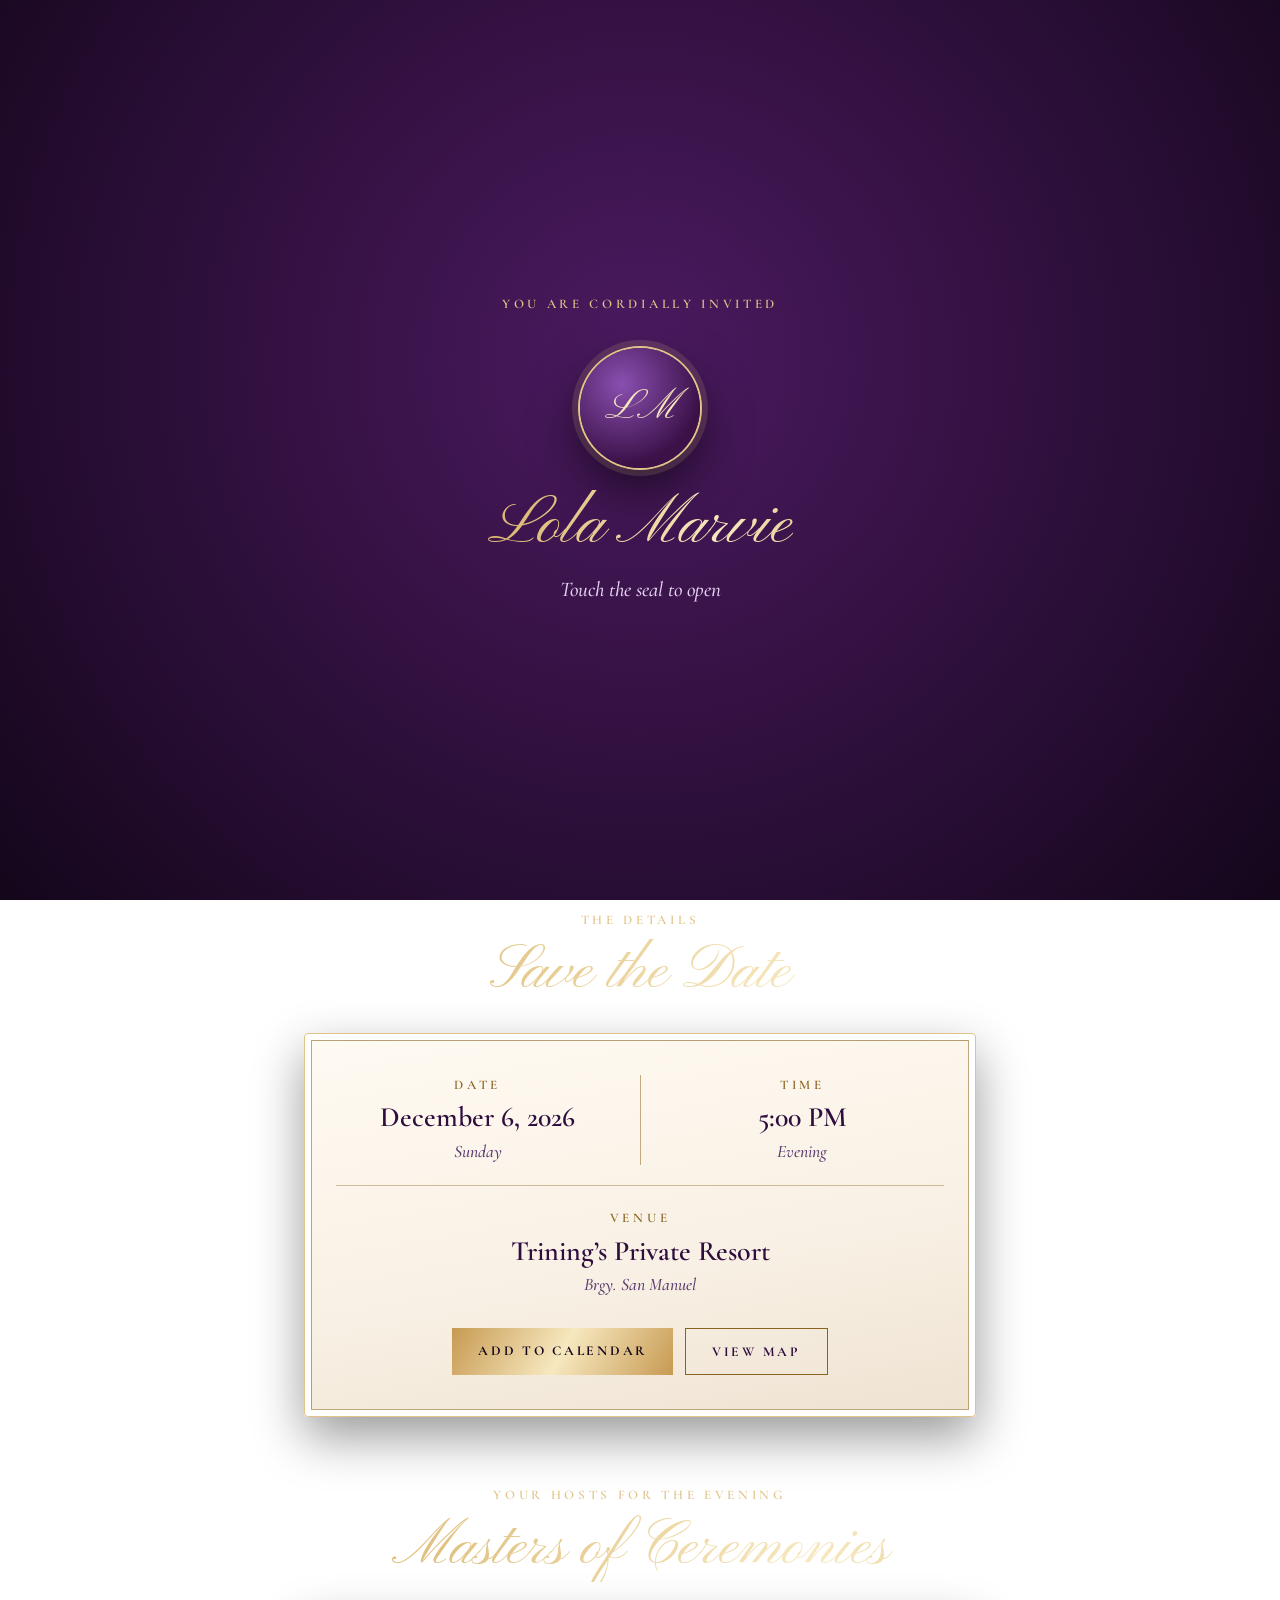
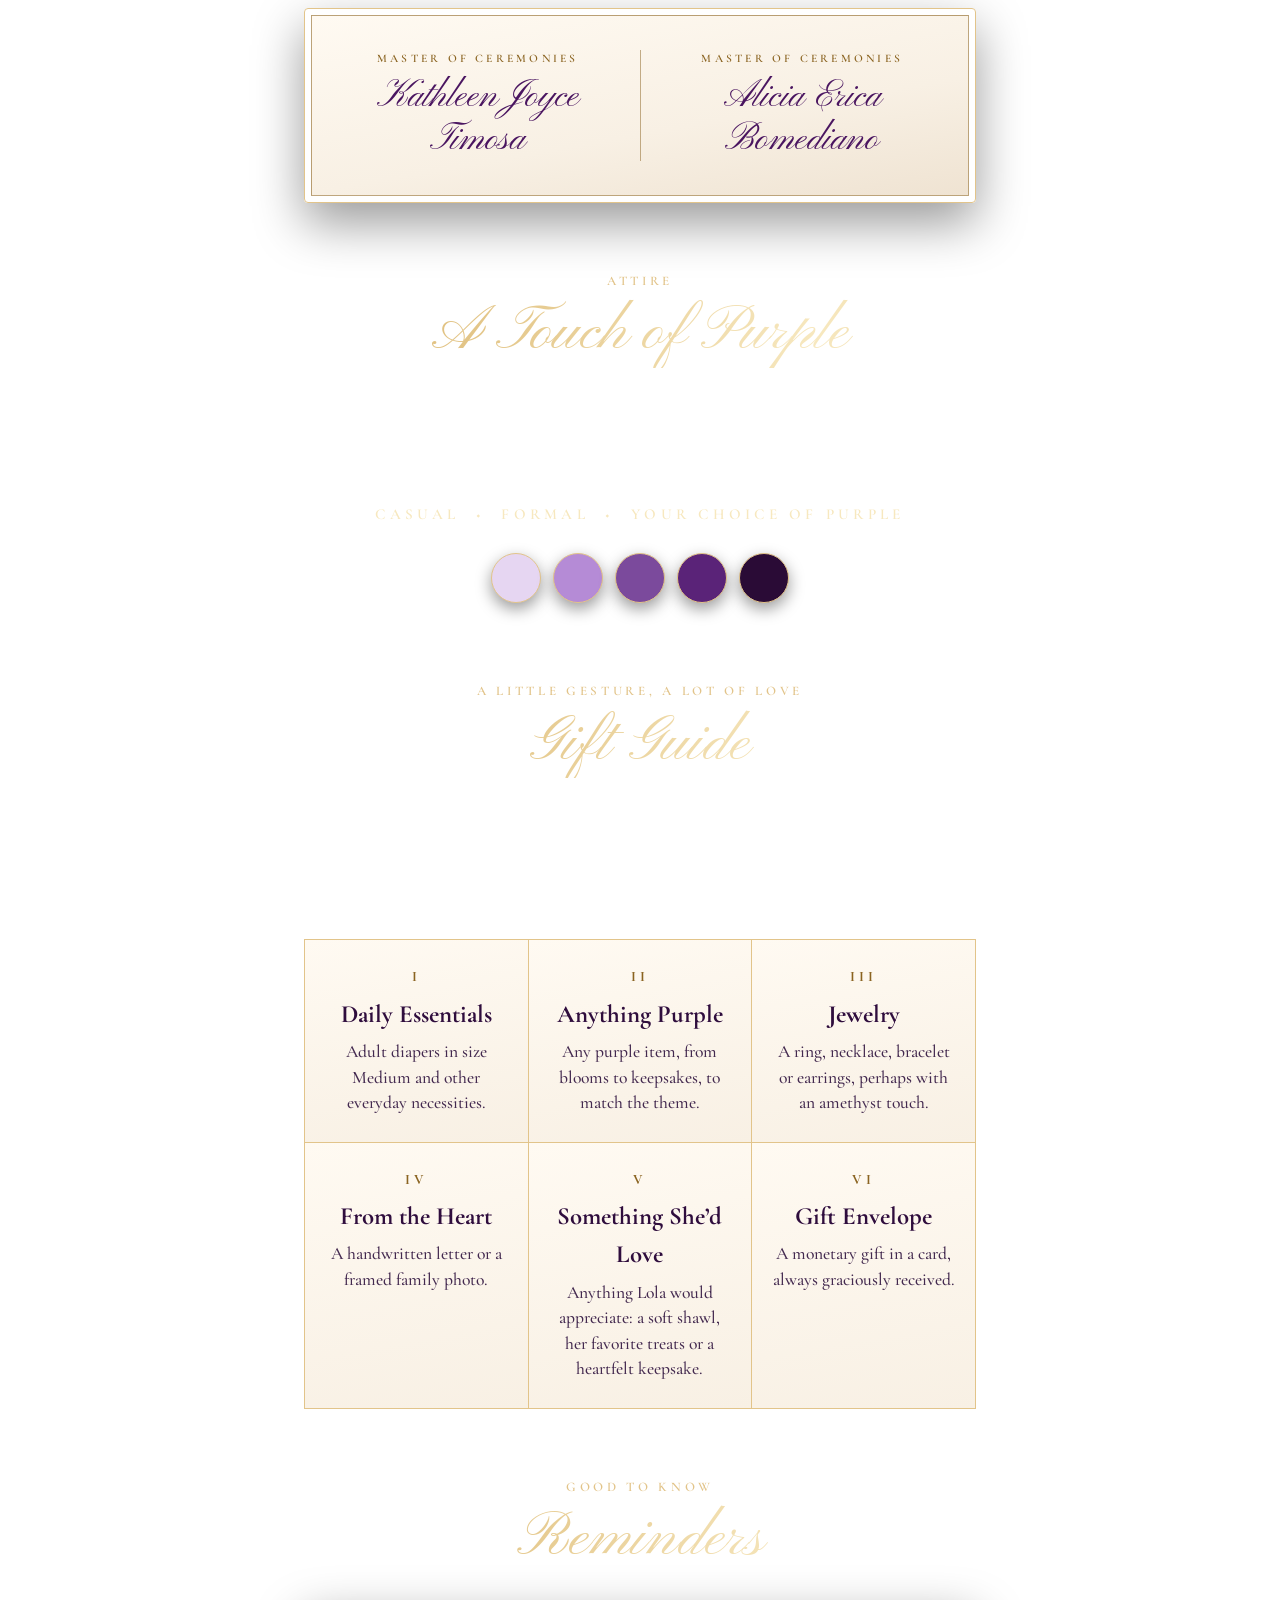
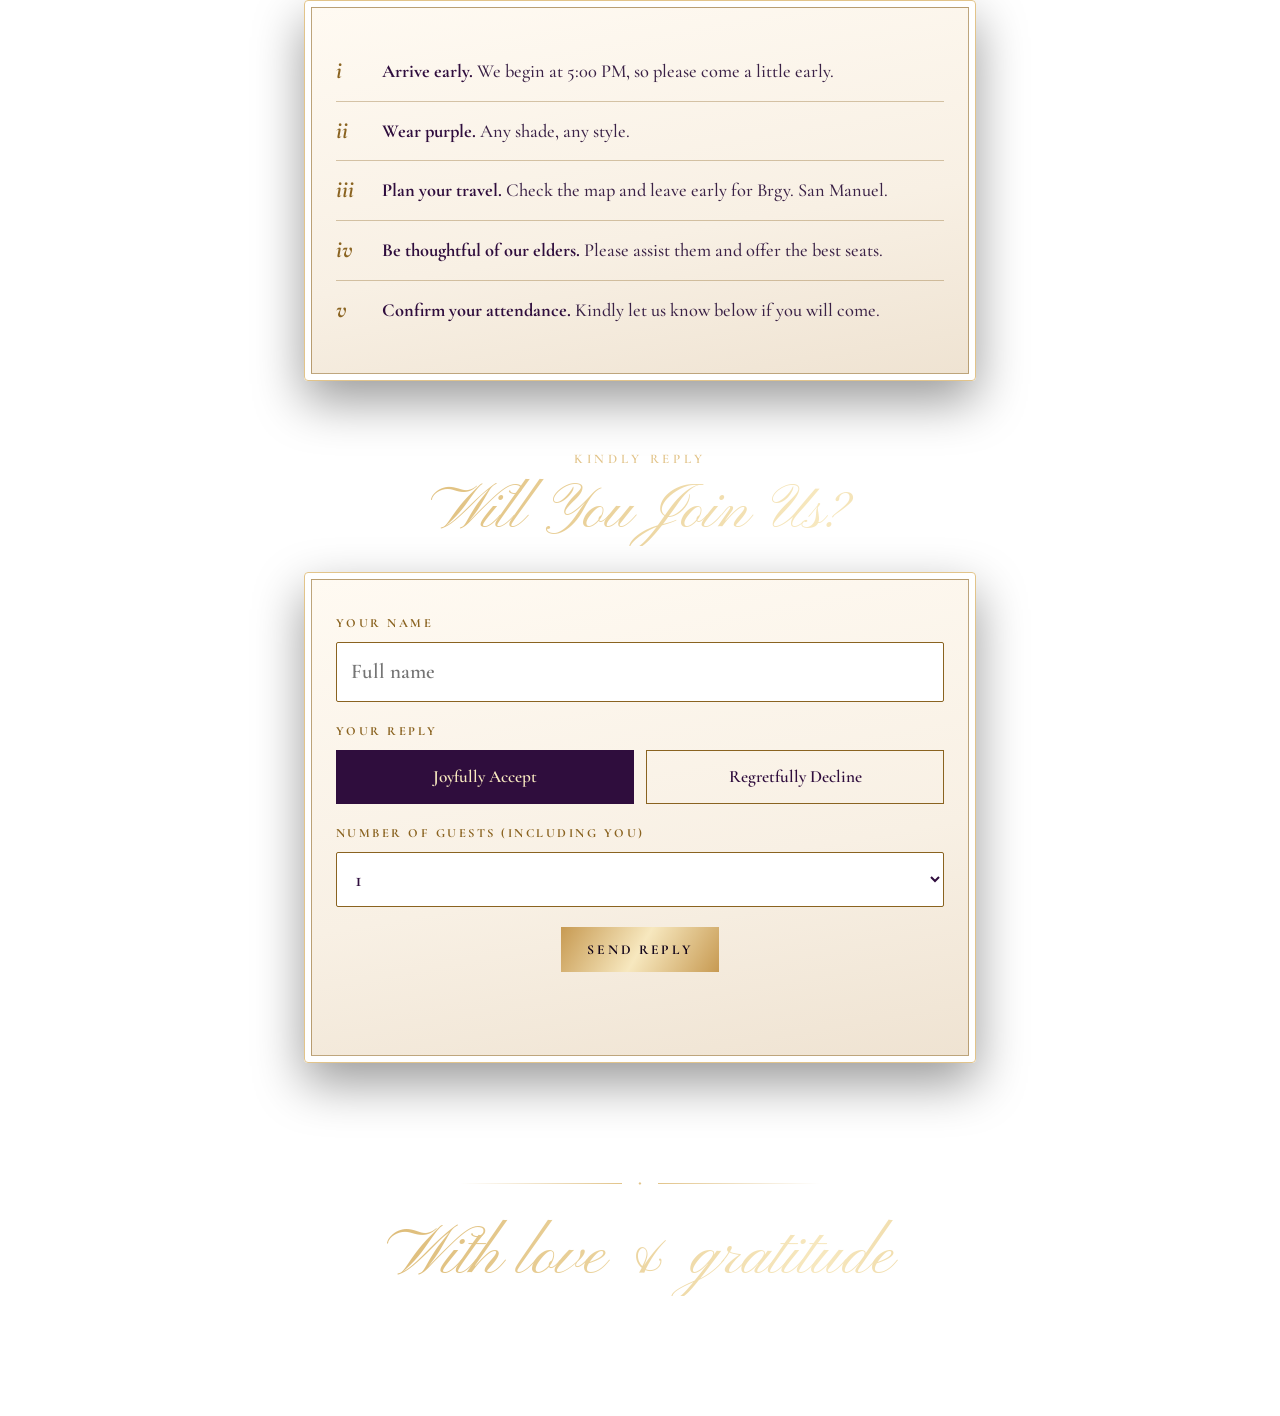
<file: index.html.html>
<!DOCTYPE html>
<html lang="en">
<head>
<meta charset="utf-8">
<meta name="viewport" content="width=device-width, initial-scale=1, viewport-fit=cover">
<title>Lola Marvie’s 82nd Birthday · You’re Invited</title>
<link href="https://fonts.googleapis.com/css2?family=Cormorant+Garamond:ital,wght@0,300;0,500;0,600;1,400&family=Pinyon+Script&display=swap" rel="stylesheet">
<style>
:root{--ink:#14061b;--deep:#240a30;--plum:#2f0d3d;--lilac:#e4d3f0;--gold:#e2c48a;--gold2:#f7e8bf;--dgold:#8a6320;--cream:#fbf5ec;--para:#f8f0e4;
box-sizing:border-box;padding-top:env(safe-area-inset-top,0px);padding-bottom:env(safe-area-inset-bottom,0px)}
*,*::before,*::after{box-sizing:inherit}
html{scroll-behavior:smooth;scroll-padding-top:env(safe-area-inset-top,0px)}
body{margin:0;background:radial-gradient(ellipse at 50% 0,#4a1a5f 0,var(--deep) 40%,var(--ink) 100%) fixed;color:var(--cream);font-family:'Cormorant Garamond',Georgia,serif;font-size:21px;font-weight:500;line-height:1.55;overflow-x:hidden}
body::after{content:"";position:fixed;inset:10px;border:1px solid rgba(226,196,138,.4);pointer-events:none;z-index:5}
h1,h2,h3,p{margin:0}
.script{font-family:'Pinyon Script','Snell Roundhand',cursive;font-weight:400}
.gold{background:linear-gradient(100deg,#d9b46c,var(--gold2) 35%,#d9b46c 60%,var(--gold2));background-size:220% 100%;-webkit-background-clip:text;background-clip:text;color:transparent;animation:shine 8s linear infinite}
@keyframes shine{to{background-position:-220% 0}}
.cap{letter-spacing:.28em;text-transform:uppercase;font-size:.82rem;color:var(--gold);font-weight:600}
.orn{display:flex;align-items:center;gap:16px;justify-content:center;color:var(--gold);margin:26px auto;max-width:360px;font-size:.8rem}
.orn::before,.orn::after{content:"";flex:1;height:1px;background:linear-gradient(90deg,transparent,var(--gold))}
.orn::after{transform:scaleX(-1)}
#gate{position:fixed;inset:0;z-index:50;display:flex;flex-direction:column;align-items:center;justify-content:center;text-align:center;padding:30px;background:radial-gradient(circle at 50% 40%,#4b1a60,var(--ink));transition:opacity 1s,transform 1.2s}
#gate.open{opacity:0;transform:scale(1.12);pointer-events:none}
.seal{width:120px;height:120px;border-radius:50%;border:0;cursor:pointer;margin:34px 0 22px;background:radial-gradient(circle at 35% 30%,#8a4fb0,#3b1148 70%);box-shadow:0 0 0 2px var(--gold),0 0 0 8px rgba(226,196,138,.15),0 20px 50px rgba(0,0,0,.6);color:var(--gold2);font:400 2.6rem 'Pinyon Script',cursive;animation:pulse 2.8s ease-in-out infinite}
@keyframes pulse{50%{box-shadow:0 0 0 2px var(--gold),0 0 0 22px rgba(226,196,138,0),0 20px 50px rgba(0,0,0,.6)}}
#gate .script{font-size:clamp(2.6rem,11vw,4.2rem);line-height:1.1}
main{max-width:720px;margin:0 auto;padding:0 24px 70px}
section{padding:64px 0 4px;opacity:0;transform:translateY(24px);transition:opacity 1s,transform 1s}
section.in{opacity:1;transform:none}
.hero{text-align:center;min-height:94vh;display:flex;flex-direction:column;justify-content:center;align-items:center;padding-top:70px}
.hero .script{font-size:clamp(4.2rem,18vw,7.8rem);line-height:.95;margin-top:18px}
.age{font-size:clamp(5rem,24vw,9.5rem);font-weight:500;line-height:1;margin:2px 0 6px}
.age sup{font-size:.26em;font-style:italic;font-weight:500}
.lede{font-style:italic;font-size:1.45rem;max-width:26ch;color:#fff;font-weight:500}
.count{display:flex;gap:26px;justify-content:center;margin-top:34px}
.count div{text-align:center}
.count b{display:block;font-size:2.4rem;font-weight:600;color:var(--gold2);line-height:1}
.count span{font-size:.72rem;letter-spacing:.24em;text-transform:uppercase;color:var(--lilac);font-weight:600}
h2{font-size:clamp(2.8rem,11vw,3.9rem);text-align:center;line-height:1.1;margin:8px 0 26px}
.sub{text-align:center;color:#fff;font-style:italic;font-size:1.2rem;max-width:32ch;margin:-12px auto 28px}
/* parchment panels */
.frame{border:1px solid var(--gold);padding:6px;border-radius:4px;box-shadow:0 20px 50px rgba(0,0,0,.4)}
.frame>div{border:1px solid rgba(138,99,32,.55);padding:34px 24px;background:linear-gradient(170deg,#fffaf2,var(--para) 60%,#efe3d2);color:var(--plum)}
.frame .cap{color:var(--dgold)}
.frame .gold{background:none;-webkit-text-fill-color:#4a1560;color:#4a1560;animation:none}
.det{display:grid;grid-template-columns:1fr 1px 1fr;gap:20px;text-align:center;align-items:center}
.det .vr,.mcs .vr{background:rgba(138,99,32,.5);align-self:stretch}
.det .full{grid-column:1/-1;padding-top:22px;border-top:1px solid rgba(138,99,32,.4)}
.det p{font-size:1.75rem;color:var(--plum);margin-top:6px;line-height:1.2;font-weight:600}
.det small{display:block;font-size:1.1rem;color:#5b3a70;font-style:italic;margin-top:3px}
.btns{display:flex;flex-wrap:wrap;gap:12px;justify-content:center;margin-top:30px}
.btn{display:inline-block;padding:14px 26px;text-decoration:none;font:700 .85rem 'Cormorant Garamond',serif;letter-spacing:.2em;text-transform:uppercase;color:var(--ink);background:linear-gradient(120deg,#c79a52,var(--gold2),#c79a52);border:0;cursor:pointer;transition:transform .3s,box-shadow .3s}
.btn:hover{transform:translateY(-3px);box-shadow:0 12px 28px rgba(226,196,138,.35)}
.btn.ghost{background:transparent;color:var(--plum);border:1px solid var(--dgold)}
.mcs{display:grid;grid-template-columns:1fr 1px 1fr;gap:20px;text-align:center;align-items:center}
.mcs .script{font-size:2.3rem;line-height:1.15;display:block}
.mcs .cap{display:block;margin-bottom:8px;font-size:.72rem}
.sw{display:flex;justify-content:center;gap:12px;margin-bottom:10px}
.sw i{width:50px;height:50px;border-radius:50%;border:1px solid var(--gold);box-shadow:0 6px 16px rgba(0,0,0,.4)}
.opts{text-align:center;margin:0 0 24px;line-height:2;color:var(--gold2);font-size:.95rem}
.gifts{display:grid;grid-template-columns:repeat(auto-fit,minmax(210px,1fr));gap:1px;background:var(--gold);border:1px solid var(--gold)}
.gift{background:linear-gradient(170deg,#fffaf2,var(--para));padding:26px 20px;text-align:center;color:var(--plum)}
.gift b{display:block;color:var(--dgold);font-weight:700;font-size:.9rem;letter-spacing:.3em;margin-bottom:6px}
.gift h3{font-size:1.55rem;font-weight:700;color:var(--plum);margin-bottom:6px}
.gift p{font-size:1.1rem;color:#43294f;line-height:1.45}
.rem{list-style:none;margin:0;padding:0}
.rem li{display:flex;gap:18px;padding:16px 0;border-bottom:1px solid rgba(138,99,32,.35);font-size:1.15rem;line-height:1.45;color:#3a2146}
.rem li:last-child{border:0}
.rem span{flex:none;color:var(--dgold);font-style:italic;font-size:1.5rem;width:28px;line-height:1.1;font-weight:700}
.rem b{color:var(--plum);font-weight:700}
.field{display:block;margin-bottom:20px}
.field>span{display:block;font-size:.78rem;letter-spacing:.2em;text-transform:uppercase;color:var(--dgold);margin-bottom:8px;font-weight:700}
input[type=text],select{width:100%;background:#fff;border:1px solid var(--dgold);color:var(--plum);padding:13px 14px;font:inherit;font-weight:600;border-radius:2px}
input:focus,select:focus{outline:2px solid var(--plum);outline-offset:1px}
.choice{display:grid;grid-template-columns:1fr 1fr;gap:12px}
.choice label{cursor:pointer}
.choice input{position:absolute;opacity:0}
.choice em{display:block;text-align:center;font-style:normal;padding:13px 8px;border:1px solid var(--dgold);font-size:1.08rem;color:var(--plum);font-weight:600;transition:.25s}
.choice input:checked+em{background:var(--plum);color:var(--gold2);border-color:var(--plum)}
.choice input:focus-visible+em{outline:2px solid var(--plum);outline-offset:2px}
#msg{text-align:center;font-style:italic;color:var(--plum);font-weight:600;min-height:1.6em;margin-top:16px}
.tally{display:flex;justify-content:center;gap:44px;margin:36px 0 8px;text-align:center}
.tally b{display:block;font-size:2.6rem;font-weight:600;color:var(--gold2);line-height:1}
.tally span{font-size:.72rem;letter-spacing:.26em;text-transform:uppercase;color:var(--lilac);font-weight:600}
.list{list-style:none;margin:10px 0 0;padding:0}
.list li{display:flex;justify-content:space-between;gap:12px;padding:12px 0;border-bottom:1px solid rgba(226,196,138,.3);font-size:1.18rem;color:#fff}
.list .y{color:var(--gold2);font-weight:600}.list .n{color:var(--lilac);font-style:italic}
.list button{background:none;border:0;color:var(--lilac);cursor:pointer;font:inherit;font-size:.9rem;margin-left:8px;text-decoration:underline}
.empty{text-align:center;font-style:italic;color:var(--lilac);margin-top:16px}
.close{text-align:center;padding:80px 0 10px}
.close .script{font-size:clamp(2.8rem,11vw,4.2rem);line-height:1.15}
.close p{color:#fff;font-style:italic;margin-top:10px;font-size:1.2rem}
@media(max-width:520px){.mcs .script{font-size:1.8rem}.count{gap:18px}.det p{font-size:1.5rem}}
@media(prefers-reduced-motion:reduce){*{animation:none!important;transition:none!important}section{opacity:1;transform:none}}
</style>
</head>
<body>

<div id="gate">
  <div class="cap">You are cordially invited</div>
  <button class="seal" id="openBtn" aria-label="Open invitation">LM</button>
  <div class="script gold">Lola Marvie</div>
  <p style="color:var(--lilac);font-style:italic;margin-top:10px">Touch the seal to open</p>
</div>

<main>
  <section class="hero in">
    <div class="cap">A celebration of a beautiful life</div>
    <h1 class="script gold">Lola Marvie</h1>
    <div class="age gold">82<sup>nd</sup></div>
    <div class="cap" style="font-size:.9rem">Birthday Celebration</div>
    <div class="orn">◆</div>
    <p class="lede">Join us as we celebrate 82 wonderful years of love, life, and cherished memories.</p>
    <div class="count" id="count"></div>
  </section>

  <section>
    <div class="cap" style="text-align:center">The Details</div>
    <h2 class="script gold">Save the Date</h2>
    <div class="frame"><div>
      <div class="det">
        <div><div class="cap">Date</div><p>December 6, 2026</p><small>Sunday</small></div>
        <div class="vr"></div>
        <div><div class="cap">Time</div><p>5:00 PM</p><small>Evening</small></div>
        <div class="full"><div class="cap">Venue</div><p>Trining’s Private Resort</p><small>Brgy. San Manuel</small></div>
      </div>
      <div class="btns">
        <a class="btn" target="_blank" rel="noopener" href="https://calendar.google.com/calendar/render?action=TEMPLATE&text=Lola+Marvie%27s+82nd+Birthday+Celebration&dates=20261206T170000/20261206T220000&ctz=Asia/Manila&location=Trining%27s+Private+Resort%2C+Brgy.+San+Manuel&details=Dress+code%3A+A+Touch+of+Purple">Add to Calendar</a>
        <a class="btn ghost" target="_blank" rel="noopener" href="https://www.google.com/maps/search/?api=1&query=Trining%27s+Private+Resort+Brgy.+San+Manuel">View Map</a>
      </div>
    </div></div>
  </section>

  <section>
    <div class="cap" style="text-align:center">Your Hosts for the Evening</div>
    <h2 class="script gold">Masters of Ceremonies</h2>
    <div class="frame"><div>
      <div class="mcs">
        <div><span class="cap">Master of Ceremonies</span><span class="script gold">Kathleen Joyce Timosa</span></div>
        <div class="vr"></div>
        <div><span class="cap">Master of Ceremonies</span><span class="script gold">Alicia Erica Bomediano</span></div>
      </div>
    </div></div>
  </section>

  <section>
    <div class="cap" style="text-align:center">Attire</div>
    <h2 class="script gold">A Touch of Purple</h2>
    <p class="sub">Guests are requested to wear any shade of purple to complement the celebration.</p>
    <p class="cap opts">Casual &nbsp;◆&nbsp; Formal &nbsp;◆&nbsp; Your Choice of Purple</p>
    <div class="sw" aria-hidden="true"><i style="background:#e6d6f2"></i><i style="background:#b58bd6"></i><i style="background:#7b4a9c"></i><i style="background:#5a2378"></i><i style="background:#2a0b36"></i></div>
    
  </section>

  <section>
    <div class="cap" style="text-align:center">A Little Gesture, A Lot of Love</div>
    <h2 class="script gold">Gift Guide</h2>
    <p class="sub">Bring a thoughtful gift Lola Marvie would genuinely appreciate. Your presence and heartfelt wishes are already a wonderful gift.</p>
    <div class="gifts">
      <div class="gift"><b>I</b><h3>Daily Essentials</h3><p>Adult diapers in size Medium and other everyday necessities.</p></div>
      <div class="gift"><b>II</b><h3>Anything Purple</h3><p>Any purple item, from blooms to keepsakes, to match the theme.</p></div>
      <div class="gift"><b>III</b><h3>Jewelry</h3><p>A ring, necklace, bracelet or earrings, perhaps with an amethyst touch.</p></div>
      <div class="gift"><b>IV</b><h3>From the Heart</h3><p>A handwritten letter or a framed family photo.</p></div>
      <div class="gift"><b>V</b><h3>Something She’d Love</h3><p>Anything Lola would appreciate: a soft shawl, her favorite treats or a heartfelt keepsake.</p></div>
      <div class="gift"><b>VI</b><h3>Gift Envelope</h3><p>A monetary gift in a card, always graciously received.</p></div>
    </div>
  </section>

  <section>
    <div class="cap" style="text-align:center">Good to Know</div>
    <h2 class="script gold">Reminders</h2>
    <div class="frame"><div>
      <ul class="rem">
        <li><span>i</span><div><b>Arrive early.</b> We begin at 5:00 PM, so please come a little early.</div></li>
        <li><span>ii</span><div><b>Wear purple.</b> Any shade, any style.</div></li>
        <li><span>iii</span><div><b>Plan your travel.</b> Check the map and leave early for Brgy. San Manuel.</div></li>
        <li><span>iv</span><div><b>Be thoughtful of our elders.</b> Please assist them and offer the best seats.</div></li>
        <li><span>v</span><div><b>Confirm your attendance.</b> Kindly let us know below if you will come.</div></li>
      </ul>
    </div></div>
  </section>

  <section id="rsvp">
    <div class="cap" style="text-align:center">Kindly Reply</div>
    <h2 class="script gold">Will You Join Us?</h2>
    <div class="frame"><div>
      <label class="field"><span>Your Name</span><input type="text" id="name" maxlength="60" autocomplete="name" placeholder="Full name"></label>
      <div class="field"><span>Your Reply</span>
        <div class="choice">
          <label><input type="radio" name="st" value="yes" checked><em>Joyfully Accept</em></label>
          <label><input type="radio" name="st" value="no"><em>Regretfully Decline</em></label>
        </div>
      </div>
      <label class="field" id="gwrap"><span>Number of Guests (including you)</span>
        <select id="guests"><option>1</option><option>2</option><option>3</option><option>4</option><option>5</option><option>6</option></select>
      </label>
      <div class="btns" style="margin-top:6px"><button class="btn" id="send" type="button">Send Reply</button></div>
      <div id="msg" role="status"></div>
    </div></div>
    <div id="board" hidden>
      <div class="tally"><div><b id="tY">0</b><span>Attending</span></div><div><b id="tN">0</b><span>Regrets</span></div></div>
      <ul class="list" id="list"></ul>
    </div>
  </section>

  <section class="close">
    <div class="orn">◆</div>
    <div class="script gold">With love &amp; gratitude</div>
    <p>We can’t wait to celebrate 82 beautiful years with you.</p>
  </section>
</main>

<script>
(function(){
  var $=function(i){return document.getElementById(i)};
  $('openBtn').addEventListener('click',function(){var g=$('gate');g.classList.add('open');setTimeout(function(){g.style.display='none'},1200);window.scrollTo(0,0)});
  var io=new IntersectionObserver(function(es){es.forEach(function(e){if(e.isIntersecting){e.target.classList.add('in');io.unobserve(e.target)}})},{threshold:.1});
  document.querySelectorAll('section').forEach(function(s){io.observe(s)});

  var target=new Date('2026-12-06T17:00:00+08:00').getTime(),box=$('count');
  function tick(){var d=target-Date.now();
    if(d<=0){box.innerHTML='<p class="script gold" style="font-size:2.4rem">Happy Birthday, Lola!</p>';return}
    var v=[Math.floor(d/864e5),Math.floor(d%864e5/36e5),Math.floor(d%36e5/6e4),Math.floor(d%6e4/1e3)],l=['Days','Hours','Mins','Secs'];
    box.innerHTML=v.map(function(n,i){return '<div><b>'+String(n).padStart(2,'0')+'</b><span>'+l[i]+'</span></div>'}).join('')}
  tick();setInterval(tick,1000);

  // RSVP
  var db=null,uid=null,owner=false,col=null;
  function status(){return document.querySelector('input[name=st]:checked').value}
  function sync(){$('gwrap').style.display=status()==='yes'?'':'none'}
  document.querySelectorAll('input[name=st]').forEach(function(r){r.addEventListener('change',sync)});sync();
  function say(t){$('msg').textContent=t}

  function render(snap){
    var rows=snap.docs.map(function(d){var x=d.data()||{};x._id=d.id;return x}).sort(function(a,b){return (a.at||0)-(b.at||0)});
    var y=0,n=0,ul=$('list');ul.textContent='';
    rows.forEach(function(r){
      var li=document.createElement('li'),a=document.createElement('span'),b=document.createElement('span');
      var yes=r.status==='yes';
      a.textContent=String(r.name||'Guest')+(r._id===uid?' (you)':'');
      b.className=yes?'y':'n';
      b.textContent=yes?('Attending'+(r.guests>1?' · '+r.guests:'')):'Regrets';
      if(yes)y+=Number(r.guests)||1;else n++;
      if(owner){var x=document.createElement('button');x.textContent='remove';x.onclick=function(){col.doc(r._id).delete()};b.appendChild(x)}
      li.appendChild(a);li.appendChild(b);ul.appendChild(li)});
    $('tY').textContent=y;$('tN').textContent=n;
    if(!rows.length){var p=document.createElement('p');p.className='empty';p.textContent='Be the first to confirm.';ul.appendChild(p)}
    $('board').hidden=false;
  }

  if(window.claude&&claude.use){
    Promise.all([claude.use('db'),claude.use('user')]).then(function(r){
      db=r[0];var u=r[1];if(!db)return;
      owner=!!(u&&u.isOwner&&u.isOwner());
      return (u&&u.id?u.id():Promise.resolve(null)).then(function(id){
        uid=id;col=db.collection('rsvps');
        col.onSnapshot(render,function(){});
      });
    }).catch(function(){});
  }

  $('send').addEventListener('click',function(){
    var name=$('name').value.trim(),st=status(),g=st==='yes'?parseInt($('guests').value,10):0;
    if(!name){say('Please enter your name.');$('name').focus();return}
    var line=st==='yes'?'I will attend Lola Marvie’s 82nd birthday on Dec 6, 5:00 PM ('+g+' guest'+(g>1?'s':'')+').':'I’m sorry, I won’t be able to attend Lola Marvie’s 82nd birthday.';
    var text='From '+name+': '+line;
    if(db&&uid){
      $('send').disabled=true;
      db.collection('rsvps').doc(uid).set({name:name,status:st,guests:g,at:Date.now()}).then(function(){
        say(st==='yes'?'Thank you, '+name+'! Your seat is reserved.':'Thank you for letting us know, '+name+'.');
        $('send').disabled=false;
      }).catch(function(){$('send').disabled=false;fallback(text)});
    }else fallback(text);
  });
  function fallback(text){
    var done=function(){say('Reply copied. Please send it to the host by message.')};
    if(navigator.clipboard&&navigator.clipboard.writeText){navigator.clipboard.writeText(text).then(done,function(){say(text)})}
    else say(text);
  }
})();
</script>
</body>
</html>
</file>
